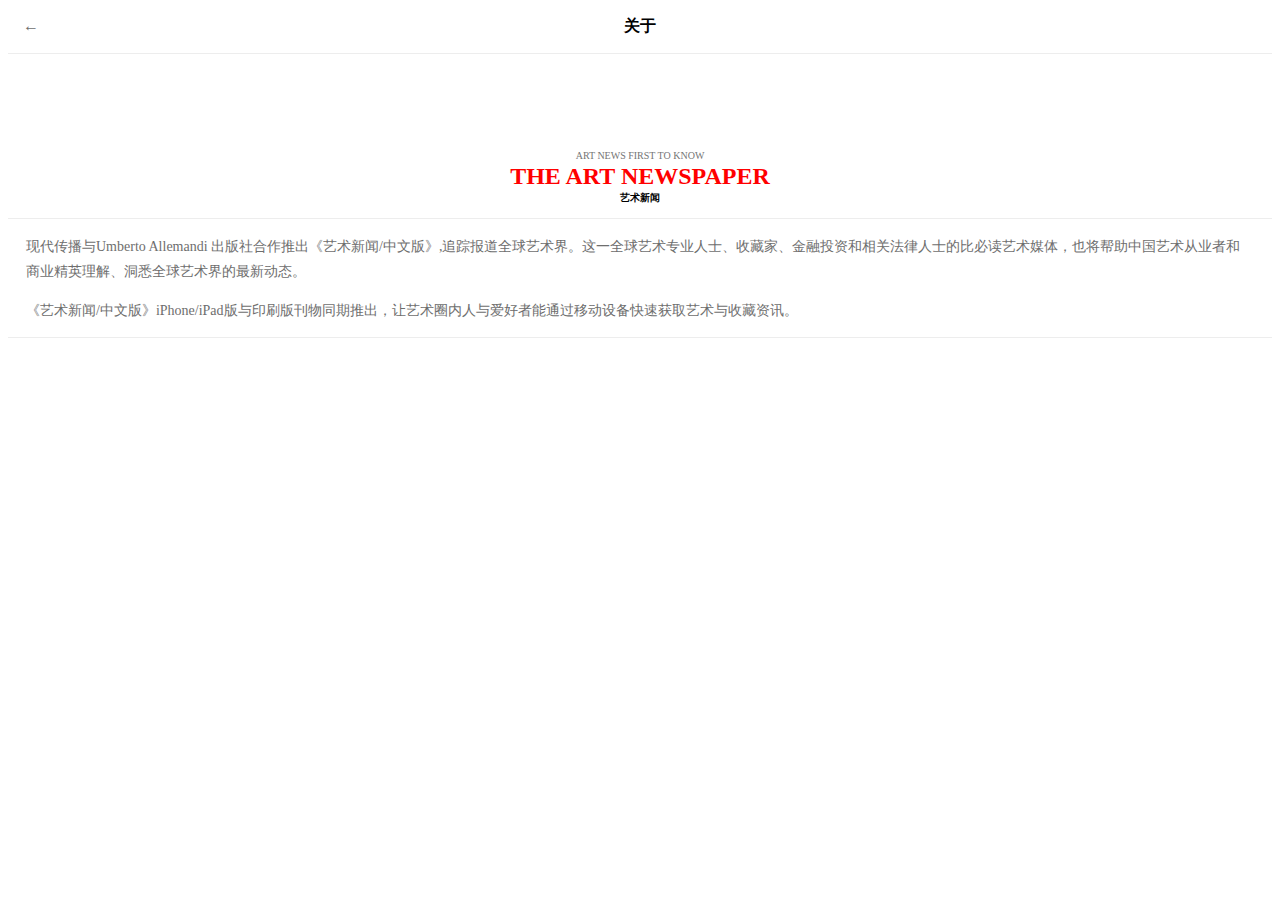
<file: about.html>
<!DOCTYPE html>
<!--
@param:关于页面
@author:dongzhiqiang
@time:2015.10.13
-->
<html>
    <head>
        <title>关于</title>
        <meta charset="UTF-8">
        <meta name="viewport" content="width=device-width, initial-scale=1.0">
    </head>
    <body>
        <div style="position:relative;">
            <div style="color:#6E6E6E;position:absolute;top:1px;left:15px" onclick="javascript:history.go(-1)">←</div>
            <div style="text-align:center;"><p><b>关于</b></p></div>
        </div>
        <hr style="height:1px;border:none;border-top:1px solid #EDEDED;"/>
        <div style="text-align:center;line-height:1px;margin-top:100px;margin-bottom:20px;">
            <p style="color:#757575;font-size:10px">ART NEWS FIRST TO KNOW</p>
            <h2 style="color:red;">THE ART NEWSPAPER</h2>
            <p style="font-size:10px"><b>艺术新闻</b></p>
        </div>
        <hr style="height:1px;border:none;border-top:1px solid #EDEDED;"/>
        <div style="padding:0 18px">
            <p style="line-height:180%;font-size:14px;color: #6E6E6E">
                现代传播与Umberto Allemandi 出版社合作推出《艺术新闻/中文版》,追踪报道全球艺术界。这一全球艺术专业人士、收藏家、金融投资和相关法律人士的比必读艺术媒体，也将帮助中国艺术从业者和商业精英理解、洞悉全球艺术界的最新动态。
            </p>
        </div>
        <div style="padding:0 18px">
            <p style="line-height:180%;font-size:14px;color: #6E6E6E">
                《艺术新闻/中文版》iPhone/iPad版与印刷版刊物同期推出，让艺术圈内人与爱好者能通过移动设备快速获取艺术与收藏资讯。
            </p>
        </div>
        <hr style="height:1px;border:none;border-top:1px solid #EDEDED;"/>
    </body>
</html>
</file>
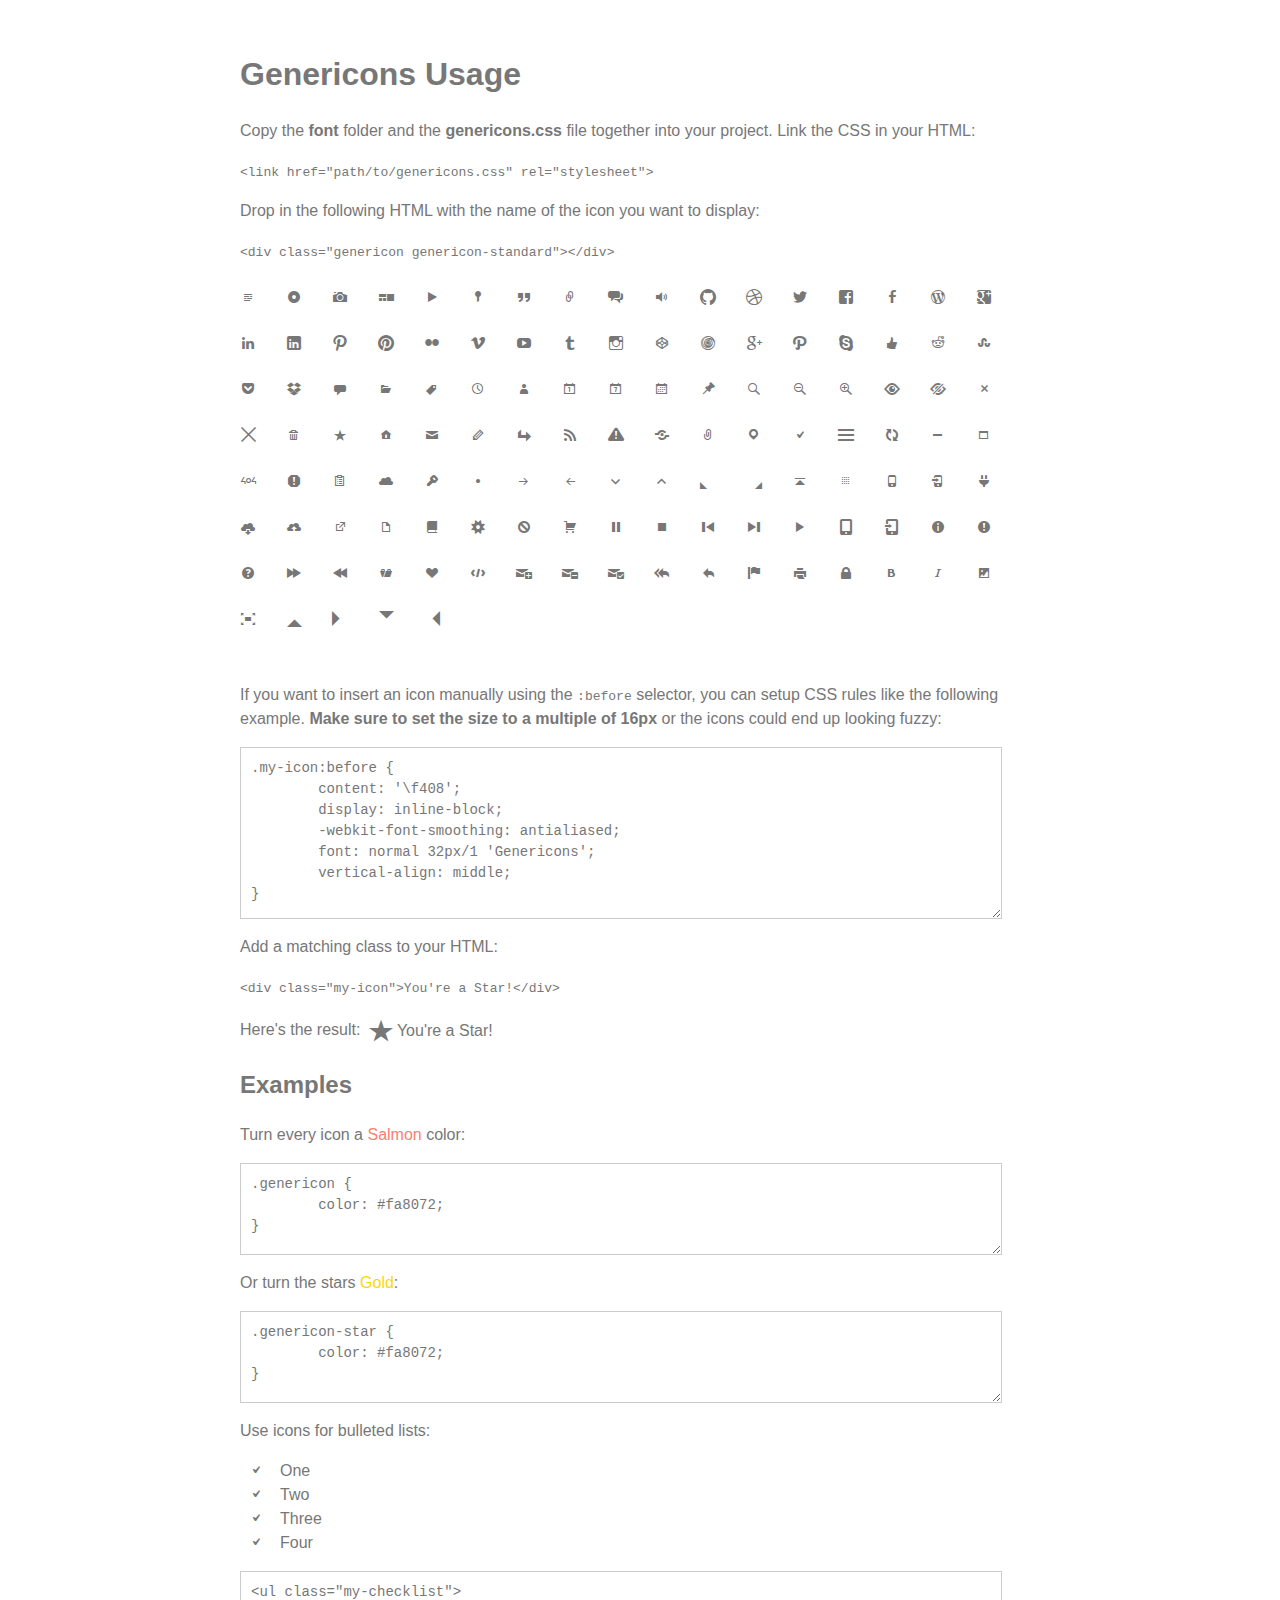
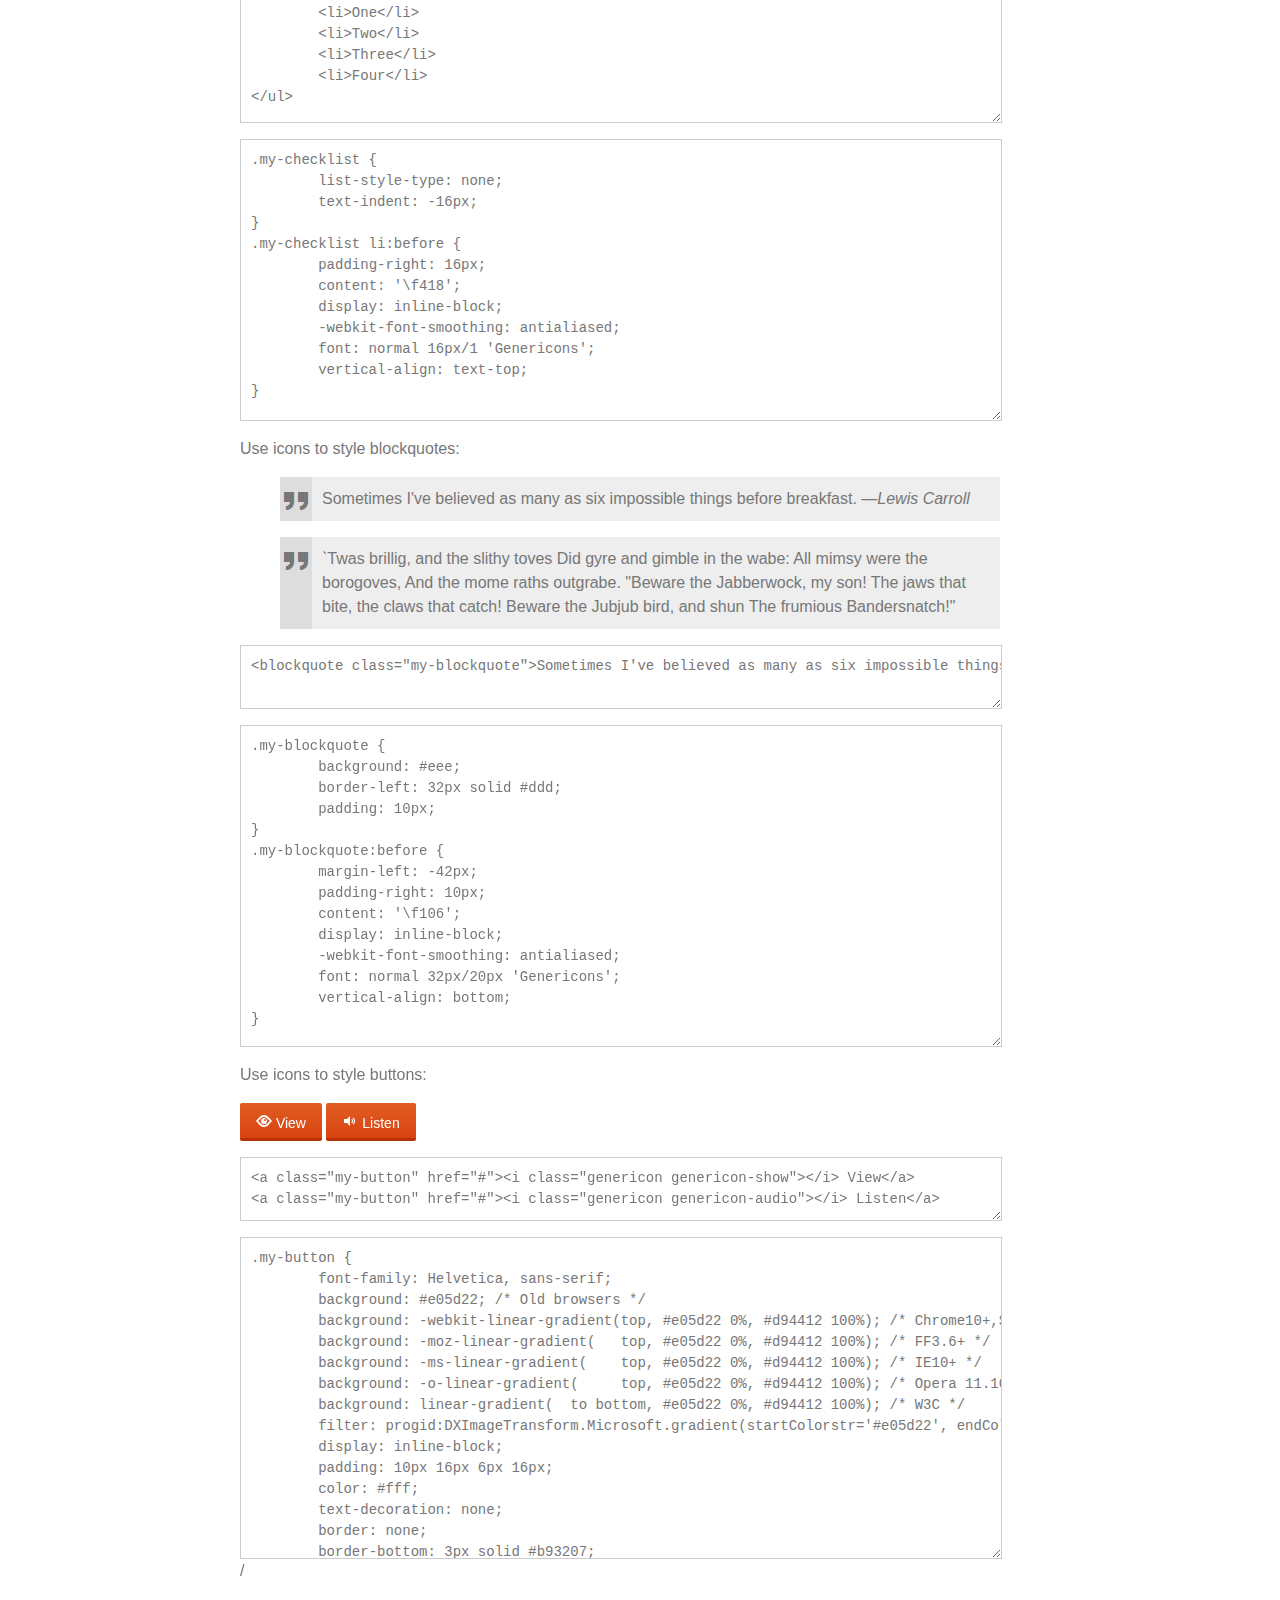
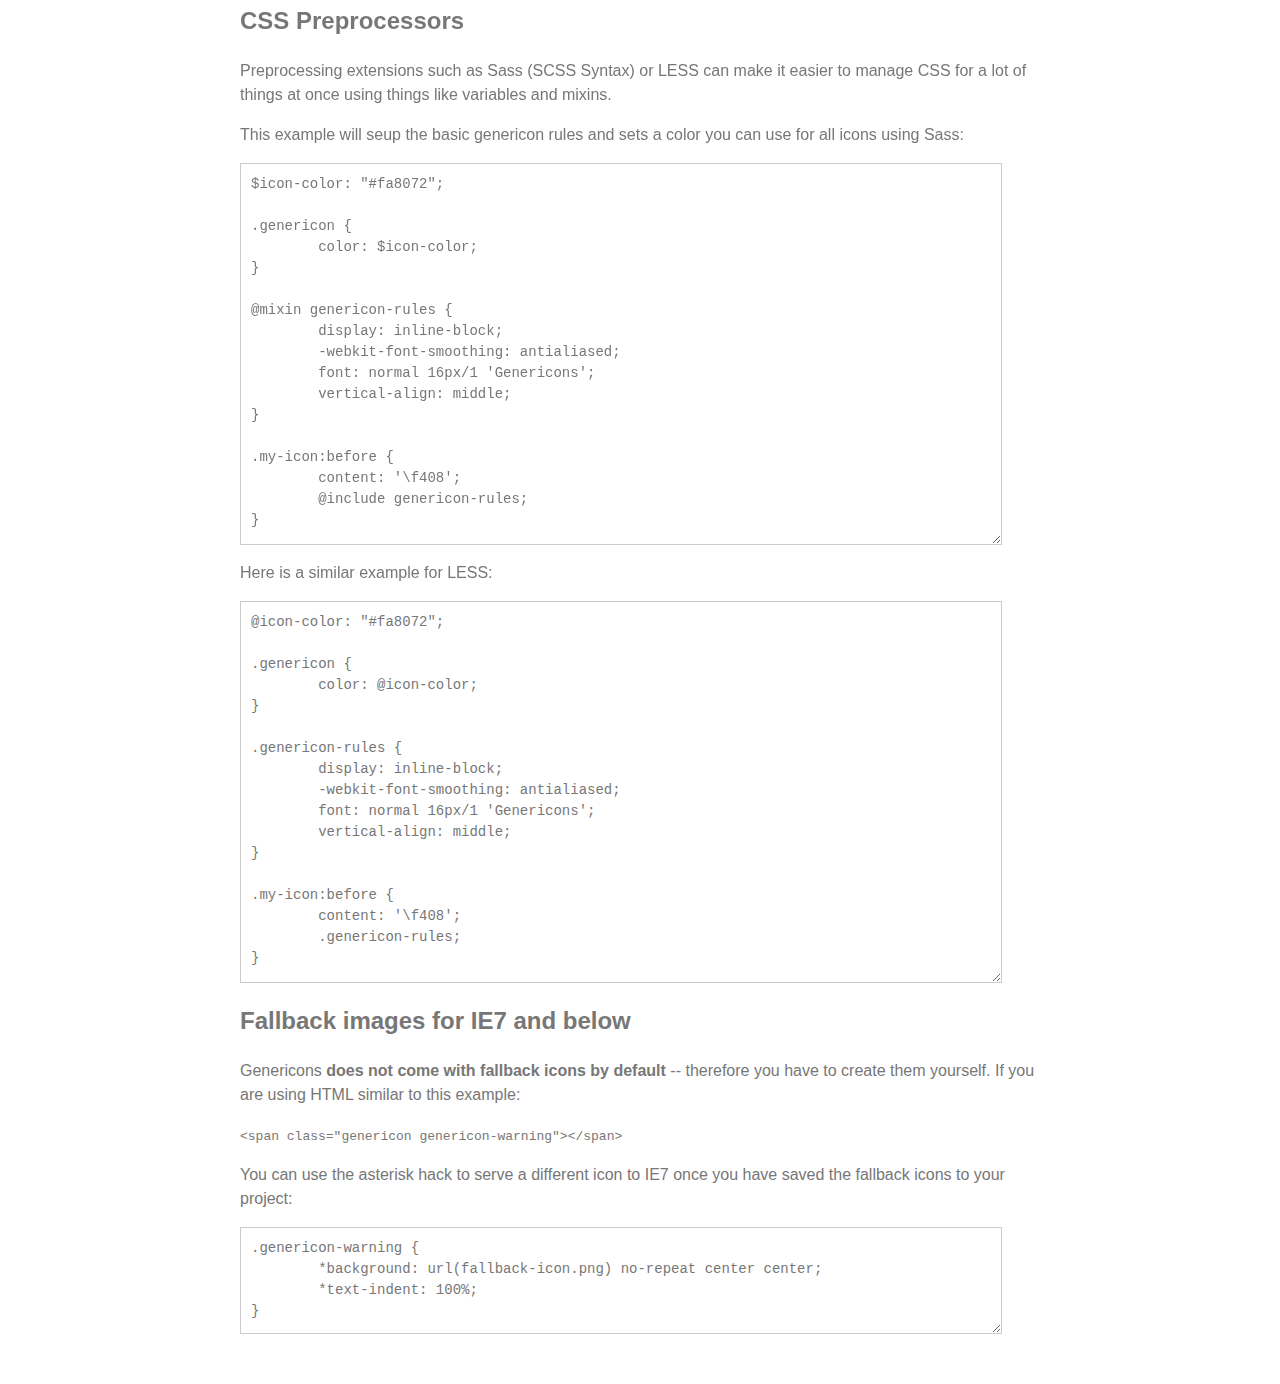
<file: genericons/example.html>
<!DOCTYPE html>
<html dir="ltr" lang="en">
<head>
<title>Genericons</title>
<link rel="stylesheet" href="genericons.css">
<style type="text/css">
body {
	font-family: sans-serif;
	line-height: 1.5;
	width: 800px;
	margin: 50px auto;
	color: #777;
	background: white;
}
.icons {
	overflow: hidden;
	padding: 10px 0;
}
.icons div {
	cursor: pointer;
	float: left;
	margin: 0 30px 30px 0;
}
.icons:hover div {
	background: #f7f7f7;
}
.code {
        display: block;
        font: 14px/1.5 monospace;
        width: 740px;
        white-space: pre;
        border: 1px solid #ccc;
        padding: 10px;
        color: #777;
        overflow: auto;
}
.my-icon:before {
	content: '\f408';
        display: inline-block;
        -webkit-font-smoothing: antialiased;
        font: normal 32px/1 'Genericons';
        vertical-align: middle;
}
/* For the Examples */
.my-checklist {
	list-style-type: none;
	text-indent: -16px;
}
.my-checklist li:before {
	padding-right: 16px;
	content: '\f418';
        display: inline-block;
        -webkit-font-smoothing: antialiased;
        font: normal 16px/1 'Genericons';
        vertical-align: text-top;
}
.my-blockquote {
	background: #eee;
	border-left: 32px solid #ddd;
	padding: 10px;
}
.my-blockquote:before {
	margin-left: -42px;
	padding-right: 10px;
        content: '\f106';
        display: inline-block;
        -webkit-font-smoothing: antialiased;
        font: normal 32px/20px 'Genericons';
        vertical-align: bottom;
}
.my-button {
	font-family: Helvetica, sans-serif;
	font-size: 14px;
	background: #e05d22; /* Old browsers */
	background: -webkit-linear-gradient(top, #e05d22 0%, #d94412 100%); /* Chrome10+,Safari5.1+ */
	background: -moz-linear-gradient(   top, #e05d22 0%, #d94412 100%); /* FF3.6+ */
	background: -ms-linear-gradient(    top, #e05d22 0%, #d94412 100%); /* IE10+ */
	background: -o-linear-gradient(     top, #e05d22 0%, #d94412 100%); /* Opera 11.10+ */
	background: linear-gradient(  to bottom, #e05d22 0%, #d94412 100%); /* W3C */
	filter: progid:DXImageTransform.Microsoft.gradient(startColorstr='#e05d22', endColorstr='#d94412', GradientType=0); /* IE6-9 */
	display: inline-block;
	padding: 10px 16px 4px 16px;
	color: #fff;
	text-decoration: none;
	border: none;
	border-bottom: 3px solid #b93207;
	border-radius: 2px;
}
.my-button:hover,
.my-button:focus {
	background: #ed6a31; /* Old browsers */
	background: -webkit-linear-gradient(top, #ed6a31 0%, #e55627 100%); /* Chrome10+,Safari5.1+ */
	background: -moz-linear-gradient(   top, #ed6a31 0%, #e55627 100%); /* FF3.6+ */
	background: -ms-linear-gradient(    top, #ed6a31 0%, #e55627 100%); /* IE10+ */
	background: -o-linear-gradient(     top, #ed6a31 0%, #e55627 100%); /* Opera 11.10+ */
	background: linear-gradient(  to bottom, #ed6a31 0%, #e55627 100%); /* W3C */
	filter: progid:DXImageTransform.Microsoft.gradient(startColorstr='#ed6a31', endColorstr='#e55627', GradientType=0); /* IE6-9 */
	outline: none;
}
.my-button:active {
	background: #d94412; /* Old browsers */
	background: -webkit-linear-gradient(top, #d94412 0%, #e05d22 100%); /* Chrome10+,Safari5.1+ */
	background: -moz-linear-gradient(   top, #d94412 0%, #e05d22 100%); /* FF3.6+ */
	background: -ms-linear-gradient(    top, #d94412 0%, #e05d22 100%); /* IE10+ */
	background: -o-linear-gradient(     top, #d94412 0%, #e05d22 100%); /* Opera 11.10+ */
	background: linear-gradient(  to bottom, #d94412 0%, #e05d22 100%); /* W3C */
	filter: progid:DXImageTransform.Microsoft.gradient(startColorstr='#d94412', endColorstr='#e05d22', GradientType=0); /* IE6-9 */
	border: none;
	border-top: 3px solid #b93207;
	padding: 6px 16px 7px 16px;
}
</style>
</head>
<body>

<div class="section">

	<h1>Genericons Usage</h1>

	<p>Copy the <strong>font</strong> folder and the <strong>genericons.css</strong> file together into your project. Link the CSS in your HTML:</p>

	<p><code>&lt;link href="path/to/genericons.css" rel="stylesheet"&gt;</code></p>

	<p>Drop in the following HTML with the name of the icon you want to display:</p>

	<p><code>&lt;div class="genericon genericon-standard"&gt;&lt;/div&gt;</code></p>

	<div class="icons">
	
		<!-- post formats -->
		<div alt="f100" class="genericon genericon-standard"></div>
		<div alt="f101" class="genericon genericon-aside"></div>
		<div alt="f102" class="genericon genericon-image"></div>
		<div alt="f103" class="genericon genericon-gallery"></div>
		<div alt="f104" class="genericon genericon-video"></div>
		<div alt="f105" class="genericon genericon-status"></div>
		<div alt="f106" class="genericon genericon-quote"></div>
		<div alt="f107" class="genericon genericon-link"></div>
		<div alt="f108" class="genericon genericon-chat"></div>
		<div alt="f109" class="genericon genericon-audio"></div>

		<!-- social icons -->
		<div alt="f200" class="genericon genericon-github"></div>
		<div alt="f201" class="genericon genericon-dribbble"></div>
		<div alt="f202" class="genericon genericon-twitter"></div>
		<div alt="f203" class="genericon genericon-facebook"></div>
		<div alt="f204" class="genericon genericon-facebook-alt"></div>
		<div alt="f205" class="genericon genericon-wordpress"></div>
		<div alt="f206" class="genericon genericon-googleplus"></div>
		<div alt="f207" class="genericon genericon-linkedin"></div>
		<div alt="f208" class="genericon genericon-linkedin-alt"></div>
		<div alt="f209" class="genericon genericon-pinterest"></div>
		<div alt="f210" class="genericon genericon-pinterest-alt"></div>
		<div alt="f211" class="genericon genericon-flickr"></div>
		<div alt="f212" class="genericon genericon-vimeo"></div>
		<div alt="f213" class="genericon genericon-youtube"></div>
		<div alt="f214" class="genericon genericon-tumblr"></div>
		<div alt="f215" class="genericon genericon-instagram"></div>
		<div alt="f216" class="genericon genericon-codepen"></div>
		<div alt="f217" class="genericon genericon-polldaddy"></div>
		<div alt="f218" class="genericon genericon-googleplus-alt"></div>
		<div alt="f219" class="genericon genericon-path"></div>
		<div alt="f220" class="genericon genericon-skype"></div>
		<div alt="f221" class="genericon genericon-digg"></div>
		<div alt="f222" class="genericon genericon-reddit"></div>
		<div alt="f223" class="genericon genericon-stumbleupon"></div>
		<div alt="f224" class="genericon genericon-pocket"></div>
		<div alt="f225" class="genericon genericon-dropbox"></div>

		<!-- meta icons -->
		<div alt="f300" class="genericon genericon-comment"></div>
		<div alt="f301" class="genericon genericon-category"></div>
		<div alt="f302" class="genericon genericon-tag"></div>
		<div alt="f303" class="genericon genericon-time"></div>
		<div alt="f304" class="genericon genericon-user"></div>
		<div alt="f305" class="genericon genericon-day"></div>
		<div alt="f306" class="genericon genericon-week"></div>
		<div alt="f307" class="genericon genericon-month"></div>
		<div alt="f308" class="genericon genericon-pinned"></div>

		<!-- other icons -->
		<div alt="f400" class="genericon genericon-search"></div>
		<div alt="f401" class="genericon genericon-unzoom"></div>
		<div alt="f402" class="genericon genericon-zoom"></div>
		<div alt="f403" class="genericon genericon-show"></div>
		<div alt="f404" class="genericon genericon-hide"></div>
		<div alt="f405" class="genericon genericon-close"></div>
		<div alt="f406" class="genericon genericon-close-alt"></div>
		<div alt="f407" class="genericon genericon-trash"></div>
		<div alt="f408" class="genericon genericon-star"></div>
		<div alt="f409" class="genericon genericon-home"></div>
		<div alt="f410" class="genericon genericon-mail"></div>
		<div alt="f411" class="genericon genericon-edit"></div>
		<div alt="f412" class="genericon genericon-reply"></div>
		<div alt="f413" class="genericon genericon-feed"></div>
		<div alt="f414" class="genericon genericon-warning"></div>
		<div alt="f415" class="genericon genericon-share"></div>
		<div alt="f416" class="genericon genericon-attachment"></div>
		<div alt="f417" class="genericon genericon-location"></div>
		<div alt="f418" class="genericon genericon-checkmark"></div>
		<div alt="f419" class="genericon genericon-menu"></div>
		<div alt="f420" class="genericon genericon-refresh"></div>
		<div alt="f421" class="genericon genericon-minimize"></div>
		<div alt="f422" class="genericon genericon-maximize"></div>
		<div alt="f423" class="genericon genericon-404"></div>
		<div alt="f424" class="genericon genericon-spam"></div>
		<div alt="f425" class="genericon genericon-summary"></div>
		<div alt="f426" class="genericon genericon-cloud"></div>
		<div alt="f427" class="genericon genericon-key"></div>
		<div alt="f428" class="genericon genericon-dot"></div>
		<div alt="f429" class="genericon genericon-next"></div>
		<div alt="f430" class="genericon genericon-previous"></div>
		<div alt="f431" class="genericon genericon-expand"></div>
		<div alt="f432" class="genericon genericon-collapse"></div>
		<div alt="f433" class="genericon genericon-dropdown"></div>
		<div alt="f434" class="genericon genericon-dropdown-left"></div>
		<div alt="f435" class="genericon genericon-top"></div>
		<div alt="f436" class="genericon genericon-draggable"></div>
		<div alt="f437" class="genericon genericon-phone"></div>
		<div alt="f438" class="genericon genericon-send-to-phone"></div>
		<div alt="f439" class="genericon genericon-plugin"></div>
		<div alt="f440" class="genericon genericon-cloud-download"></div>
		<div alt="f441" class="genericon genericon-cloud-upload"></div>
		<div alt="f442" class="genericon genericon-external"></div>
		<div alt="f443" class="genericon genericon-document"></div>
		<div alt="f444" class="genericon genericon-book"></div>
		<div alt="f445" class="genericon genericon-cog"></div>
		<div alt="f446" class="genericon genericon-unapprove"></div>
		<div alt="f447" class="genericon genericon-cart"></div>
		<div alt="f448" class="genericon genericon-pause"></div>
		<div alt="f449" class="genericon genericon-stop"></div>
		<div alt="f450" class="genericon genericon-skip-back"></div>
		<div alt="f451" class="genericon genericon-skip-ahead"></div>
		<div alt="f452" class="genericon genericon-play"></div>
		<div alt="f453" class="genericon genericon-tablet"></div>
		<div alt="f454" class="genericon genericon-send-to-tablet"></div>
		<div alt="f455" class="genericon genericon-info"></div>
		<div alt="f456" class="genericon genericon-notice"></div>
		<div alt="f457" class="genericon genericon-help"></div>
		<div alt="f458" class="genericon genericon-fastforward"></div>
		<div alt="f459" class="genericon genericon-rewind"></div>
		<div alt="f460" class="genericon genericon-portfolio"></div>
		<div alt="f461" class="genericon genericon-heart"></div>
		<div alt="f462" class="genericon genericon-code"></div>
		<div alt="f463" class="genericon genericon-subscribe"></div>
		<div alt="f464" class="genericon genericon-unsubscribe"></div>
		<div alt="f465" class="genericon genericon-subscribed"></div>
		<div alt="f466" class="genericon genericon-reply-alt"></div>
		<div alt="f467" class="genericon genericon-reply-single"></div>
		<div alt="f468" class="genericon genericon-flag"></div>
		<div alt="f469" class="genericon genericon-print"></div>
		<div alt="f470" class="genericon genericon-lock"></div>
		<div alt="f471" class="genericon genericon-bold"></div>
		<div alt="f472" class="genericon genericon-italic"></div>
		<div alt="f473" class="genericon genericon-picture"></div>
		<div alt="f474" class="genericon genericon-fullscreen"></div>

		<!-- generic shapes -->
		<div alt="f500" class="genericon genericon-uparrow"></div>
		<div alt="f501" class="genericon genericon-rightarrow"></div>
		<div alt="f502" class="genericon genericon-downarrow"></div>
		<div alt="f503" class="genericon genericon-leftarrow"></div>

	</div>

	<p>If you want to insert an icon manually using the <code>:before</code> selector, you can setup CSS rules like the following example. <strong>Make sure to set the size to a multiple of 16px</strong> or the icons could end up looking fuzzy:</p>

<p><textarea class="code" style="min-height: 150px;" onclick="select();">.my-icon:before {
	content: '\f408';
        display: inline-block;
        -webkit-font-smoothing: antialiased;
        font: normal 32px/1 'Genericons';
        vertical-align: middle;
}</textarea></p>

	<p>Add a matching class to your HTML:</p>

	<p><code>&lt;div class="my-icon"&gt;You're a Star!&lt;/div&gt;</code></p>

	<p>Here's the result: <span class="my-icon">You're a Star!</span></p>

	<h2>Examples</h2>

	<p>Turn every icon a <span style="color: #fa8072;">Salmon</span> color:</p>

<p><textarea class="code" style="min-height: 70px" onclick="select();">
.genericon {
	color: #fa8072;
}</textarea></p>

	<p>Or turn the stars <span style="color: #ffd700;">Gold</span>:</p>

<p><textarea class="code" style="min-height: 70px" onclick="select();">
.genericon-star {
	color: #fa8072;
}</textarea></p>

	<p>Use icons for bulleted lists:</p>

	<ul class="my-checklist">
		<li>One</li>
		<li>Two</li>
		<li>Three</li>
		<li>Four</li>
	</ul>

<p><textarea class="code" style="min-height: 130px" onclick="select();">
<ul class="my-checklist">
	<li>One</li>
	<li>Two</li>
	<li>Three</li>
	<li>Four</li>
</ul></textarea></p>

<p><textarea class="code" style="min-height: 260px;" onclick="select();">
.my-checklist {
	list-style-type: none;
	text-indent: -16px;
}
.my-checklist li:before {
	padding-right: 16px;
	content: '\f418';
        display: inline-block;
        -webkit-font-smoothing: antialiased;
        font: normal 16px/1 'Genericons';
        vertical-align: text-top;
}</textarea></p>

	<p>Use icons to style blockquotes:</p>

	<blockquote class="my-blockquote">Sometimes I've believed as many as six impossible things before breakfast. &mdash;<em>Lewis Carroll</em></blockquote>
	<blockquote class="my-blockquote">`Twas brillig, and the slithy toves Did gyre and gimble in the wabe: All mimsy were the borogoves, And the mome raths outgrabe. "Beware the Jabberwock, my son!  The jaws that bite, the claws that catch!  Beware the Jubjub bird, and shun The frumious Bandersnatch!"</blockquote>

<p><textarea class="code" style="min-height: 40px;" onclick="select();"><blockquote class="my-blockquote">Sometimes I've believed as many as six impossible things before breakfast. &mdash;<em>Lewis Carroll</em></blockquote></textarea></p>

<p><textarea class="code" style="min-height: 300px;" onclick="select();">
.my-blockquote {
	background: #eee;
	border-left: 32px solid #ddd;
	padding: 10px;
}
.my-blockquote:before {
	margin-left: -42px;
	padding-right: 10px;
        content: '\f106';
        display: inline-block;
        -webkit-font-smoothing: antialiased;
        font: normal 32px/20px 'Genericons';
        vertical-align: bottom;
} </textarea></p>

	<p>Use icons to style buttons:</p>

	<a class="my-button" href="javascript:void()"><i class="genericon genericon-show"></i> View</a>
	<a class="my-button" href="javascript:void()"><i class="genericon genericon-audio"></i> Listen</a>

<p><textarea class="code" style="min-height: 40px;" onclick="select();"><a class="my-button" href="#"><i class="genericon genericon-show"></i> View</a>
<a class="my-button" href="#"><i class="genericon genericon-audio"></i> Listen</a></textarea></p>

<p><textarea class="code" style="min-height: 300px;" onclick="select();">
.my-button {
	font-family: Helvetica, sans-serif;
	background: #e05d22; /* Old browsers */
	background: -webkit-linear-gradient(top, #e05d22 0%, #d94412 100%); /* Chrome10+,Safari5.1+ */
	background: -moz-linear-gradient(   top, #e05d22 0%, #d94412 100%); /* FF3.6+ */
	background: -ms-linear-gradient(    top, #e05d22 0%, #d94412 100%); /* IE10+ */
	background: -o-linear-gradient(     top, #e05d22 0%, #d94412 100%); /* Opera 11.10+ */
	background: linear-gradient(  to bottom, #e05d22 0%, #d94412 100%); /* W3C */
	filter: progid:DXImageTransform.Microsoft.gradient(startColorstr='#e05d22', endColorstr='#d94412', GradientType=0); /* IE6-9 */
	display: inline-block;
	padding: 10px 16px 6px 16px;
	color: #fff;
	text-decoration: none;
	border: none;
	border-bottom: 3px solid #b93207;
	border-radius: 2px;
}

.my-button:hover,
.my-button:focus {
	background: #ed6a31; /* Old browsers */
	background: -webkit-linear-gradient(top, #ed6a31 0%, #e55627 100%); /* Chrome10+,Safari5.1+ */
	background: -moz-linear-gradient(   top, #ed6a31 0%, #e55627 100%); /* FF3.6+ */
	background: -ms-linear-gradient(    top, #ed6a31 0%, #e55627 100%); /* IE10+ */
	background: -o-linear-gradient(     top, #ed6a31 0%, #e55627 100%); /* Opera 11.10+ */
	background: linear-gradient(  to bottom, #ed6a31 0%, #e55627 100%); /* W3C */
	filter: progid:DXImageTransform.Microsoft.gradient(startColorstr='#ed6a31', endColorstr='#e55627', GradientType=0); /* IE6-9 */
	outline: none;
}

.my-button:active {
	background: #d94412; /* Old browsers */
	background: -webkit-linear-gradient(top, #d94412 0%, #e05d22 100%); /* Chrome10+,Safari5.1+ */
	background: -moz-linear-gradient(   top, #d94412 0%, #e05d22 100%); /* FF3.6+ */
	background: -ms-linear-gradient(    top, #d94412 0%, #e05d22 100%); /* IE10+ */
	background: -o-linear-gradient(     top, #d94412 0%, #e05d22 100%); /* Opera 11.10+ */
	background: linear-gradient(  to bottom, #d94412 0%, #e05d22 100%); /* W3C */
	filter: progid:DXImageTransform.Microsoft.gradient(startColorstr='#d94412', endColorstr='#e05d22', GradientType=0); /* IE6-9 */
	border: none;
	border-top: 3px solid #b93207;
	padding: 6px 16px 10px 16px;
}</textarea>/</p>

	<h2>CSS Preprocessors</h2>

	<p>Preprocessing extensions such as Sass (SCSS Syntax) or LESS</a> can make it easier to manage CSS for a lot of things at once using things like variables and mixins.</p>

	<p>This example will seup the basic genericon rules and sets a color you can use for all icons using Sass:</p>

<p><textarea class="code" style="min-height: 360px;" onclick="select();">$icon-color: "#fa8072";

.genericon {
        color: $icon-color;
}

@mixin genericon-rules {
        display: inline-block;
        -webkit-font-smoothing: antialiased;
        font: normal 16px/1 'Genericons';
        vertical-align: middle;
}

.my-icon:before {
	content: '\f408';
        @include genericon-rules;
}</textarea></p>

	<p>Here is a similar example for LESS:</p>

<p><textarea class="code" style="min-height: 360px;" onclick="select();">@icon-color: "#fa8072";

.genericon {
        color: @icon-color;
}

.genericon-rules {
        display: inline-block;
        -webkit-font-smoothing: antialiased;
        font: normal 16px/1 'Genericons';
        vertical-align: middle;
}

.my-icon:before {
	content: '\f408';
        .genericon-rules;
}</textarea></p>

	<h2>Fallback images for IE7 and below</h2>

	<p>Genericons <strong>does not come with fallback icons by default</strong> -- therefore you have to create them yourself. If you are using HTML similar to this example:

	<p><code>&lt;span class="genericon genericon-warning"&gt;&lt;/span&gt;</code></p>

	<p>You can use the asterisk hack to serve a different icon to IE7 once you have saved the fallback icons to your project:</p>

<textarea class="code" style="min-height: 85px;" onclick="select();">.genericon-warning {
        *background: url(fallback-icon.png) no-repeat center center;
        *text-indent: 100%;
}</textarea>

</div>

</body>
</html>
</file>
<file: genericons/genericons.css>
/**

	Genericons Helper CSS

*/


/**
 * The font was graciously generated by Font Squirrel (http://www.fontsquirrel.com). We love those guys.
 */

@font-face {
    font-family: 'Genericons';
    src: url('font/genericons-regular-webfont.eot');
}

@font-face {
    font-family: 'Genericons';
    src: url([data-uri]) format('woff'),
         url('font/genericons-regular-webfont.ttf') format('truetype'),
         url('font/genericons-regular-webfont.svg#genericonsregular') format('svg');
    font-weight: normal;
    font-style: normal;
}


/**
 * All Genericons
 */

.genericon {
	display: inline-block;
	width: 16px;
	height: 16px;
	-webkit-font-smoothing: antialiased;
	-moz-osx-font-smoothing: grayscale;
	font-size: 16px;
	line-height: 1;
	font-family: 'Genericons';
	text-decoration: inherit;
	font-weight: normal;
	font-style: normal;
	vertical-align: top;
}

/**
 * IE7 and IE6 hacks
 */

.genericon {
	*overflow: auto;
	*zoom: 1;
	*display: inline;
}

/**
 * Individual icons
 */

/* Post formats */
.genericon-standard:before {        content: '\f100'; }
.genericon-aside:before {           content: '\f101'; }
.genericon-image:before {           content: '\f102'; }
.genericon-gallery:before {         content: '\f103'; }
.genericon-video:before {           content: '\f104'; }
.genericon-status:before {          content: '\f105'; }
.genericon-quote:before {           content: '\f106'; }
.genericon-link:before {            content: '\f107'; }
.genericon-chat:before {            content: '\f108'; }
.genericon-audio:before {           content: '\f109'; }

/* Social icons */
.genericon-github:before {          content: '\f200'; }
.genericon-dribbble:before {        content: '\f201'; }
.genericon-twitter:before {         content: '\f202'; }
.genericon-facebook:before {        content: '\f203'; }
.genericon-facebook-alt:before {    content: '\f204'; }
.genericon-wordpress:before {       content: '\f205'; }
.genericon-googleplus:before {      content: '\f206'; }
.genericon-linkedin:before {        content: '\f207'; }
.genericon-linkedin-alt:before {    content: '\f208'; }
.genericon-pinterest:before {       content: '\f209'; }
.genericon-pinterest-alt:before {   content: '\f210'; }
.genericon-flickr:before {          content: '\f211'; }
.genericon-vimeo:before {           content: '\f212'; }
.genericon-youtube:before {         content: '\f213'; }
.genericon-tumblr:before {          content: '\f214'; }
.genericon-instagram:before {       content: '\f215'; }
.genericon-codepen:before {         content: '\f216'; }
.genericon-polldaddy:before {       content: '\f217'; }
.genericon-googleplus-alt:before {  content: '\f218'; }
.genericon-path:before {            content: '\f219'; }
.genericon-skype:before {           content: '\f220'; }
.genericon-digg:before {            content: '\f221'; }
.genericon-reddit:before {          content: '\f222'; }
.genericon-stumbleupon:before {     content: '\f223'; }
.genericon-pocket:before {          content: '\f224'; }
.genericon-dropbox:before {         content: '\f225'; }

/* Meta icons */
.genericon-comment:before {         content: '\f300'; }
.genericon-category:before {        content: '\f301'; }
.genericon-tag:before {             content: '\f302'; }
.genericon-time:before {            content: '\f303'; }
.genericon-user:before {            content: '\f304'; }
.genericon-day:before {             content: '\f305'; }
.genericon-week:before {            content: '\f306'; }
.genericon-month:before {           content: '\f307'; }
.genericon-pinned:before {          content: '\f308'; }

/* Other icons */
.genericon-search:before {          content: '\f400'; }
.genericon-unzoom:before {          content: '\f401'; }
.genericon-zoom:before {            content: '\f402'; }
.genericon-show:before {            content: '\f403'; }
.genericon-hide:before {            content: '\f404'; }
.genericon-close:before {           content: '\f405'; }
.genericon-close-alt:before {       content: '\f406'; }
.genericon-trash:before {           content: '\f407'; }
.genericon-star:before {            content: '\f408'; }
.genericon-home:before {            content: '\f409'; }
.genericon-mail:before {            content: '\f410'; }
.genericon-edit:before {            content: '\f411'; }
.genericon-reply:before {           content: '\f412'; }
.genericon-feed:before {            content: '\f413'; }
.genericon-warning:before {         content: '\f414'; }
.genericon-share:before {           content: '\f415'; }
.genericon-attachment:before {      content: '\f416'; }
.genericon-location:before {        content: '\f417'; }
.genericon-checkmark:before {       content: '\f418'; }
.genericon-menu:before {            content: '\f419'; }
.genericon-refresh:before {         content: '\f420'; }
.genericon-minimize:before {        content: '\f421'; }
.genericon-maximize:before {        content: '\f422'; }
.genericon-404:before {             content: '\f423'; }
.genericon-spam:before {            content: '\f424'; }
.genericon-summary:before {         content: '\f425'; }
.genericon-cloud:before {           content: '\f426'; }
.genericon-key:before {             content: '\f427'; }
.genericon-dot:before {             content: '\f428'; }
.genericon-next:before {            content: '\f429'; }
.genericon-previous:before {        content: '\f430'; }
.genericon-expand:before {          content: '\f431'; }
.genericon-collapse:before {        content: '\f432'; }
.genericon-dropdown:before {        content: '\f433'; }
.genericon-dropdown-left:before {   content: '\f434'; }
.genericon-top:before {             content: '\f435'; }
.genericon-draggable:before {       content: '\f436'; }
.genericon-phone:before {           content: '\f437'; }
.genericon-send-to-phone:before {   content: '\f438'; }
.genericon-plugin:before {          content: '\f439'; }
.genericon-cloud-download:before {  content: '\f440'; }
.genericon-cloud-upload:before {    content: '\f441'; }
.genericon-external:before {        content: '\f442'; }
.genericon-document:before {        content: '\f443'; }
.genericon-book:before {            content: '\f444'; }
.genericon-cog:before {             content: '\f445'; }
.genericon-unapprove:before {       content: '\f446'; }
.genericon-cart:before {            content: '\f447'; }
.genericon-pause:before {           content: '\f448'; }
.genericon-stop:before {            content: '\f449'; }
.genericon-skip-back:before {       content: '\f450'; }
.genericon-skip-ahead:before {      content: '\f451'; }
.genericon-play:before {            content: '\f452'; }
.genericon-tablet:before {          content: '\f453'; }
.genericon-send-to-tablet:before {  content: '\f454'; }
.genericon-info:before {            content: '\f455'; }
.genericon-notice:before {          content: '\f456'; }
.genericon-help:before {            content: '\f457'; }
.genericon-fastforward:before {     content: '\f458'; }
.genericon-rewind:before {          content: '\f459'; }
.genericon-portfolio:before {       content: '\f460'; }
.genericon-heart:before {           content: '\f461'; }
.genericon-code:before {            content: '\f462'; }
.genericon-subscribe:before {       content: '\f463'; }
.genericon-unsubscribe:before {     content: '\f464'; }
.genericon-subscribed:before {      content: '\f465'; }
.genericon-reply-alt:before {       content: '\f466'; }
.genericon-reply-single:before {    content: '\f467'; }
.genericon-flag:before {            content: '\f468'; }
.genericon-print:before {           content: '\f469'; }
.genericon-lock:before {            content: '\f470'; }
.genericon-bold:before {            content: '\f471'; }
.genericon-italic:before {          content: '\f472'; }
.genericon-picture:before {         content: '\f473'; }
.genericon-fullscreen:before {      content: '\f474'; }

/* Generic shapes */
.genericon-uparrow:before {         content: '\f500'; }
.genericon-rightarrow:before {      content: '\f501'; }
.genericon-downarrow:before {       content: '\f502'; }
.genericon-leftarrow:before {       content: '\f503'; }
</file>
